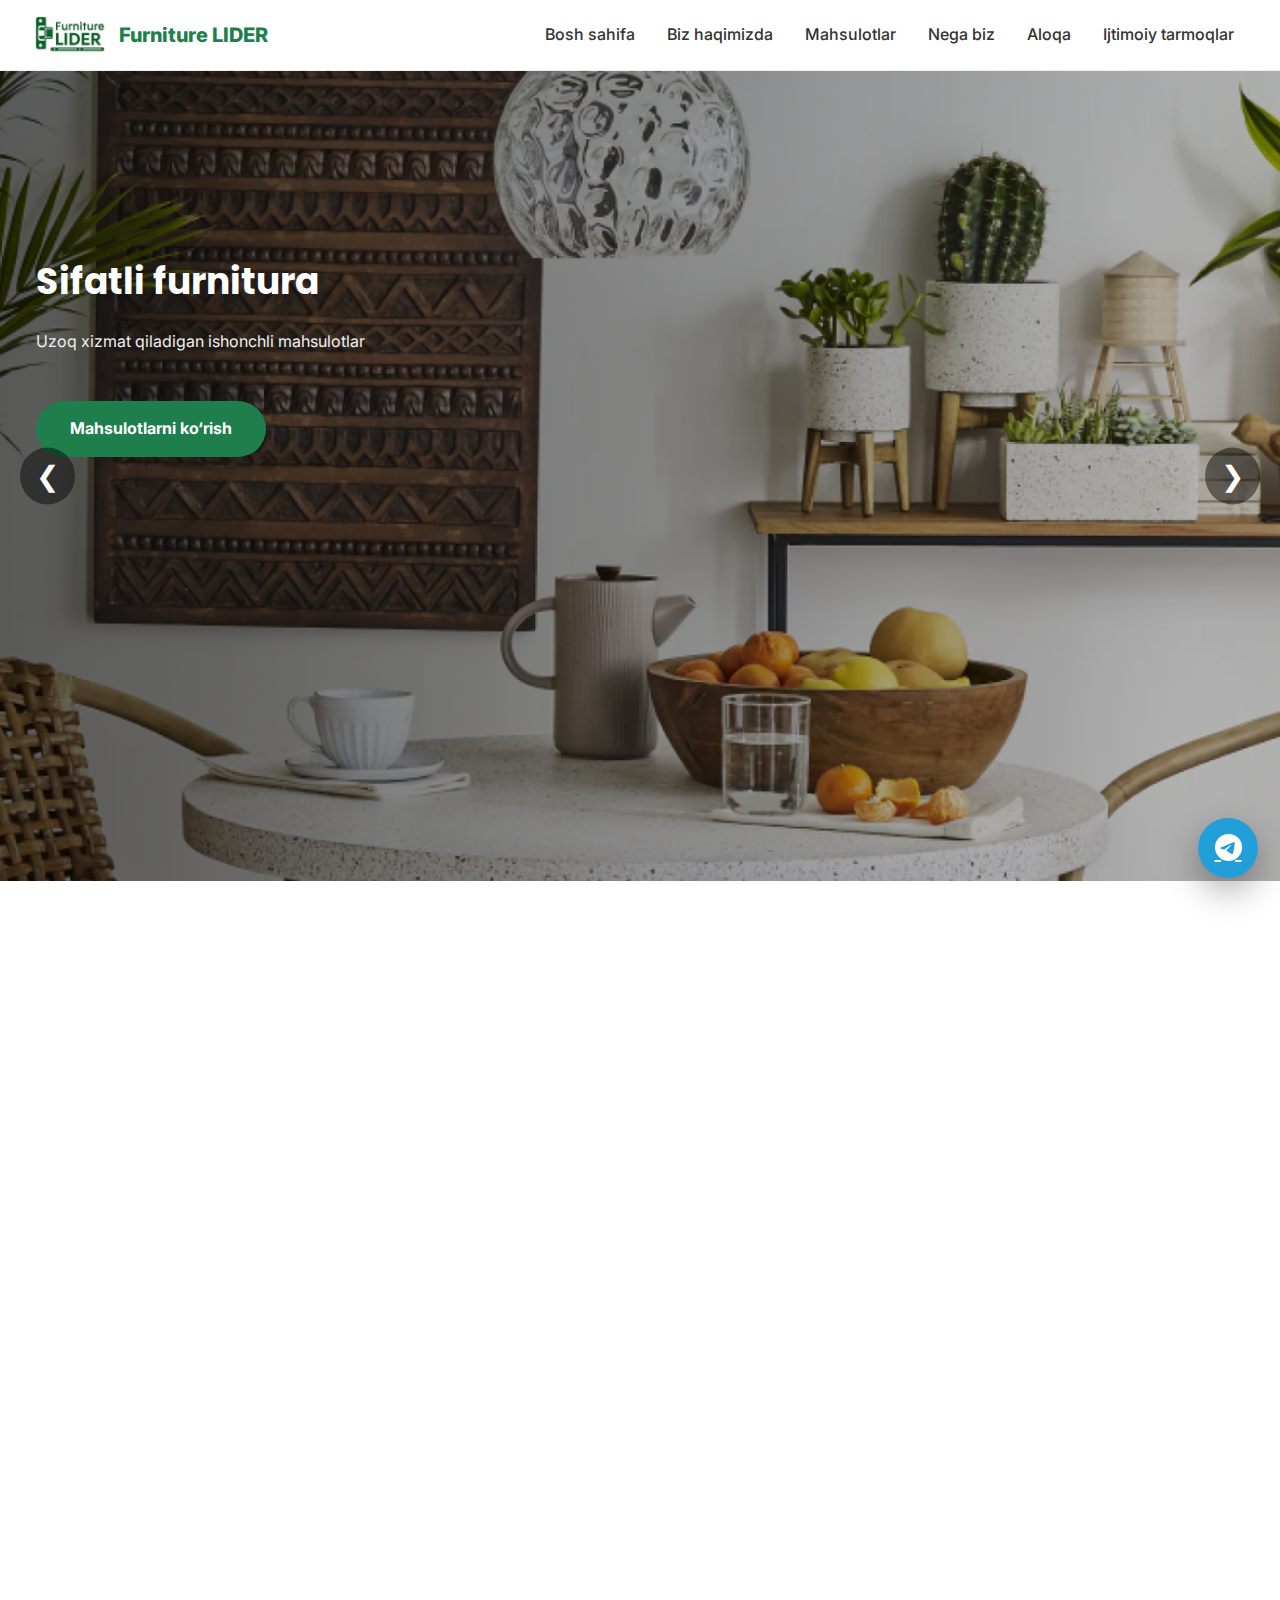
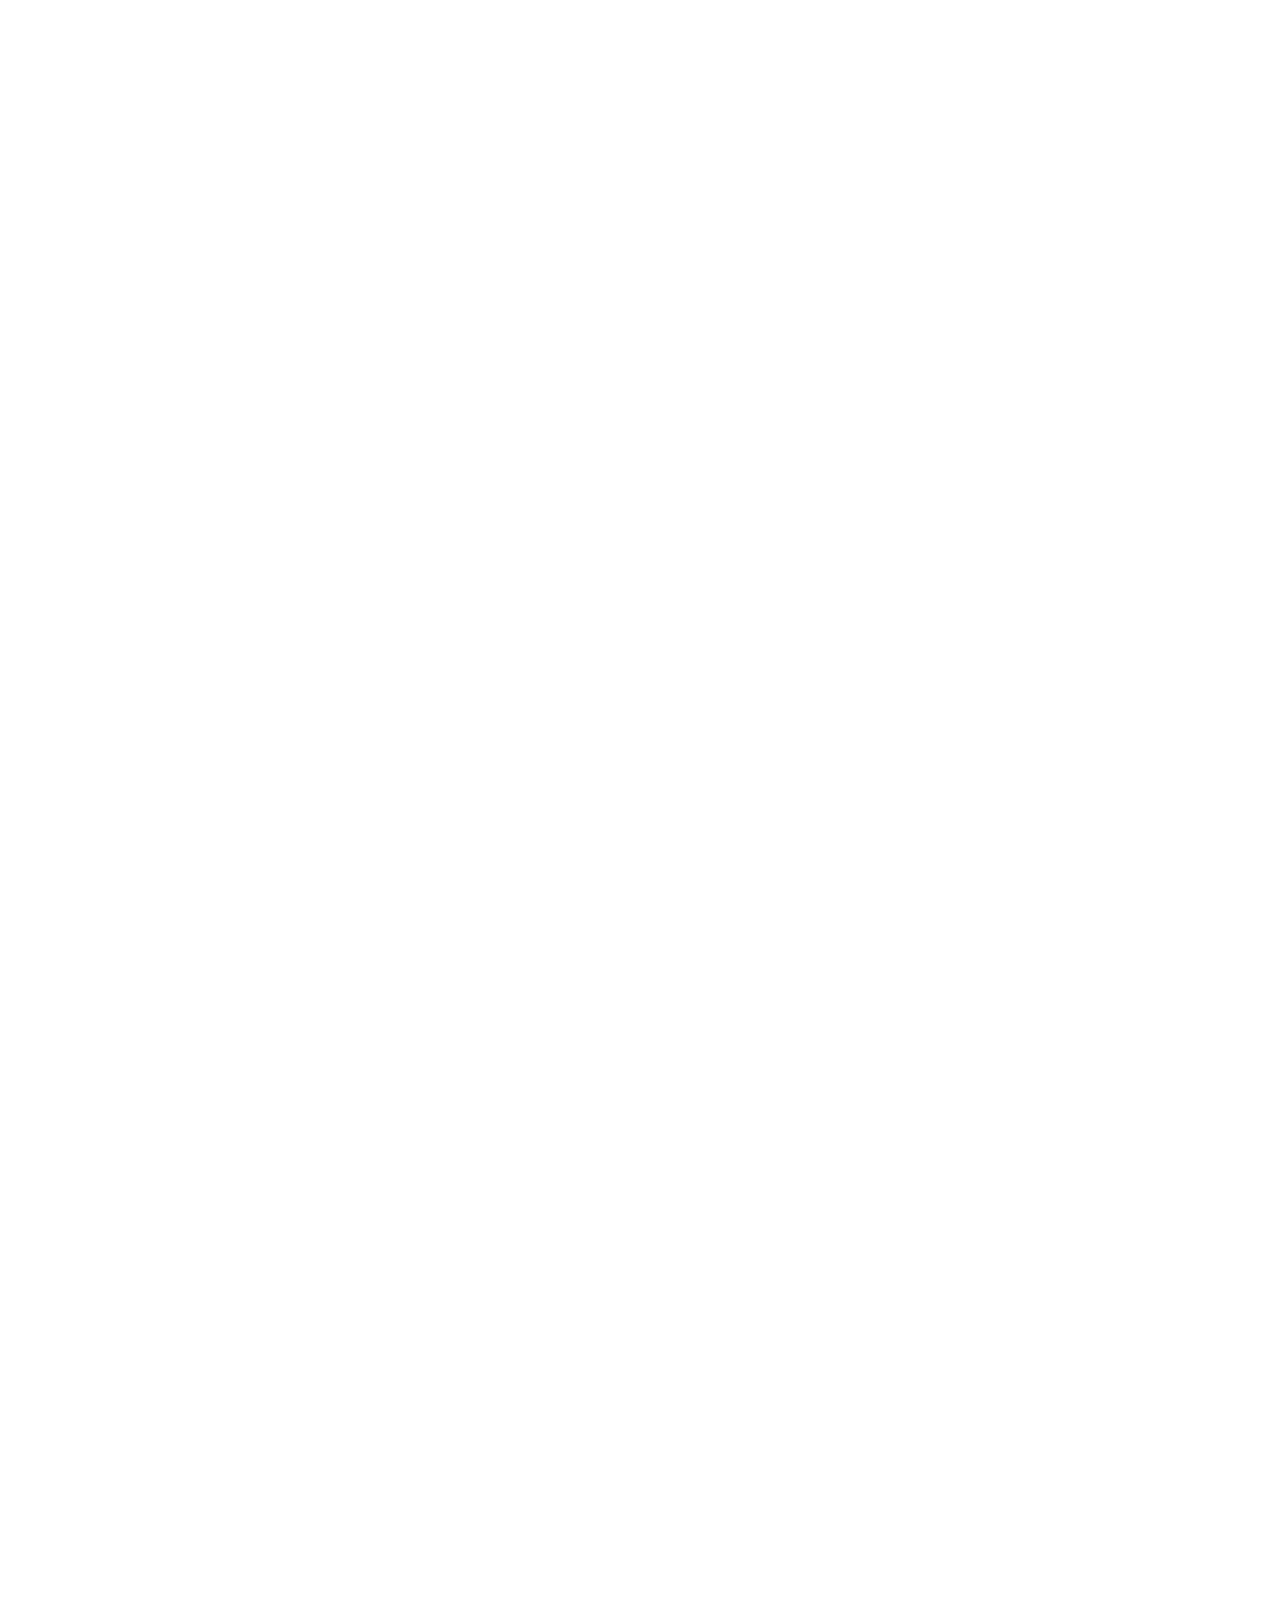
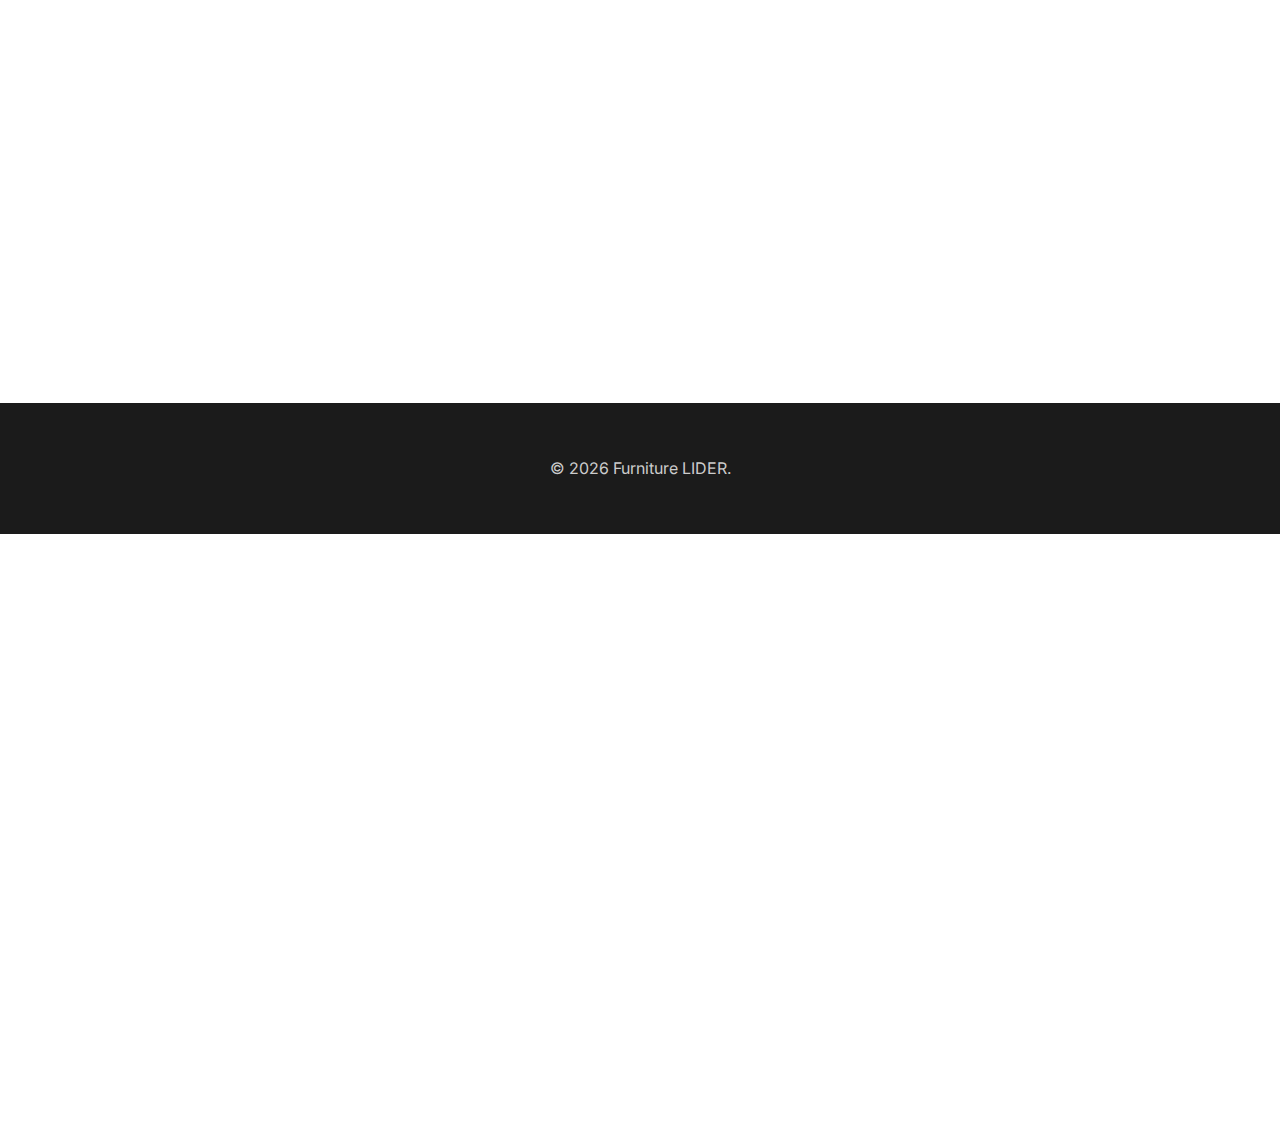
<file: index.html>
<!DOCTYPE html>
<html lang="uz">
<head>
  <meta charset="UTF-8">
  <meta name="viewport" content="width=device-width, initial-scale=1.0">

  <title>Furniture LIDER — mebel furnitura va aksessuarlar Toshkentda</title>

  <!-- SEO -->
  <meta name="description" content="Furniture LIDER — mebel furnitura va aksessuarlar. Sharnirlar, relslar, mexanizmlar. Toshkent va Andijon bo‘yicha yetkazib berish.">
  <meta name="robots" content="index, follow">

  <!-- Open Graph -->
  <meta property="og:title" content="Furniture LIDER — mebel furnitura">
  <meta property="og:description" content="Mebel ustalari uchun ishonchli furnitura mahsulotlari.">
  <meta property="og:type" content="website">
  <meta property="og:url" content="https://furniturelider.github.io/lider/">
  <meta property="og:image" content="images/hero.jpg">

  <!-- Fonts -->
  <link href="https://fonts.googleapis.com/css2?family=Inter:wght@400;500;600&family=Poppins:wght@600;700&display=swap" rel="stylesheet">

  <!-- Icons -->
  <link rel="stylesheet" href="https://cdnjs.cloudflare.com/ajax/libs/font-awesome/6.5.0/css/all.min.css">

  <link rel="stylesheet" href="style.css">
</head>
<body>

<!-- ===== HEADER ===== -->
<header class="topbar">
  <div class="logo">
    <img src="images/logo/logo.jpg" alt="Furniture LIDER logo">
    <span>Furniture LIDER</span>
  </div>

  <nav class="nav" id="nav">
    <a href="#home">Bosh sahifa</a>
    <a href="#about">Biz haqimizda</a>
    <a href="#products">Mahsulotlar</a>
    <a href="#why">Nega biz</a>
    <a href="#contact">Aloqa</a>
    <a href="#social">Ijtimoiy tarmoqlar</a>
  </nav>

  <div class="burger" id="burger">
    <span></span><span></span><span></span>
  </div>
</header>

<!-- ===== HERO (SLIDER) ===== -->
<section class="hero">
  <div class="hero-slider">

    <div class="hero-slide active" style="background-image:url('images/hero1.webp')">
      <div class="hero-overlay"></div>
      <div class="container hero-box fade">
        <h1>Sifatli furnitura</h1>
        <p>Uzoq xizmat qiladigan ishonchli mahsulotlar</p>
        <a href="#products" class="btn">Mahsulotlarni ko‘rish</a>
      </div>
    </div>

    <div class="hero-slide" style="background-image:url('images/hero2.webp')">
      <div class="hero-overlay"></div>
      <div class="container hero-box fade">
        <h1>Tez yetkazib berish</h1>
        <p>Toshkent va Andijon bo‘yicha tezkor xizmat</p>
        <a href="#products" class="btn">Mahsulotlarni ko‘rish</a>
      </div>
    </div>

    <div class="hero-slide" style="background-image:url('images/hero3.webp')">
      <div class="hero-overlay"></div>
      <div class="container hero-box fade">
        <h1>Ishonchli hamkor</h1>
        <p>Ustalar va do‘konlar tanlovi</p>
        <a href="#products" class="btn">Mahsulotlarni ko‘rish</a>
      </div>
    </div>

    <div class="hero-slide" style="background-image:url('images/hero4.webp')">
      <div class="hero-overlay"></div>
      <div class="container hero-box fade">
        <h1>Doimiy aloqa</h1>
        <p>Telegram orqali tezkor maslahat</p>
        <a href="#products" class="btn">Mahsulotlarni ko‘rish</a>
      </div>
    </div>

    <button class="hero-arrow prev">&#10094;</button>
    <button class="hero-arrow next">&#10095;</button>

  </div>
</section>


<!-- ===== TRUST STRIP ===== -->
<section class="trust-strip fade">
  <div>✔ 10+ yil tajriba</div>
  <div>✔ Ustalar tavsiya qiladi</div>
  <div>✔ Tez yetkazib berish</div>
  <div>✔ Arzon narxlar</div>
</section>

<!-- ===== ABOUT ===== -->
<section id="about" class="section fade">
  <h2>Biz haqimizda</h2>
  <p>
    <strong>Furniture LIDER</strong> — Furniture lider- barcha turdagi mebel homashyolari, turli jihozlar, orginal tovarlar
    yetkazib beruvchi yirik markaz hisoblanadi. 15 yillik tajribaga tayangan holatda, mijozlar ehtiyojini hisobga olgan
    holatda tovarlar yigiladi va egalariga topshiriladi. Xitoy, Turkiya va O‘zbekistonda ishlab chiqarilgan ehtiyot 
    qismlarni katta hajm va ulgurchi savdo asosida mijozlar bilan hamkorlik qiladi.Tovarlar to‘g‘ridan-to‘g‘ri bizning markazga
    kelganligi sababli, mijozlar eng arzon narxlarda xarid qilishi mumkin. Sizlarni do‘konimizda ko‘rishdan mamnunmiz 
  </p>
</section>

<!-- ===== PRODUCTS ===== -->
<section id="products" class="section light fade">
  <h2>Mahsulot yo‘nalishlari</h2>
  <p>Quyidagi furnitura turlari doimiy mavjud:</p>

  <div class="cards">
    <div class="card">Ruchkalar va dekorlar</div>
    <div class="card">Sharnirlar (oddiy va soft)</div>
    <div class="card">Relslar va yo‘naltirgichlar</div>
    <div class="card">Roliklar va g‘ildiraklar</div>
    <div class="card">Qulf va kalit tizimlari</div>
  </div>
</section>

<!-- ===== WHY US ===== -->
<section id="why" class="section fade">
  <h2>Nega aynan Furniture LIDER?</h2>

  <div class="cards why-cards">
    <div class="card">
      <h3>🔧 Sifat</h3>
      <p>Arzon, sifatsiz furnitura yo‘q. Faqat tekshirilgan mahsulotlar.</p>
    </div>
    <div class="card">
      <h3>🤝 Ishonch</h3>
      <p>Doimiy ustalar va do‘konlar bilan uzoq muddatli hamkorlik.</p>
    </div>
    <div class="card">
      <h3>💬 Aloqa</h3>
      <p>Telegram orqali tezkor javob va bepul maslahat.</p>
    </div>
  </div>
</section>

<!-- ===== PROCESS ===== -->
<section class="section light fade">
  <h2>Qanday ishlaymiz?</h2>

  <div class="cards process-cards">
    <div class="card">1️⃣ Siz bilan bog'lanamiz</div>
    <div class="card">2️⃣ Maslahat beramiz</div>
    <div class="card">3️⃣ Mahsulot tanlanadi</div>
    <div class="card">4️⃣ Yetkazib beriladi</div>
  </div>
</section>

<!-- ===== CONTACT ===== -->
<section id="contact" class="contact-section fade">
  <h2>Biz bilan bog‘laning</h2>

  <div class="contact-grid">
    <div class="contact-card">
      <i class="fas fa-phone"></i>
      <p>+998 97 999 22 20</p>
      <p>+998 33 710 22 20</p>
    </div>

    <div class="contact-card">
      <i class="fab fa-telegram"></i>
      <p>telegram admin</p>
      <a href="https://t.me/abb_710" class="contact-btn">Telegram’da yozish</a>
    </div>

    <div class="contact-card">
      <i class="fas fa-clock"></i>
      <p>Har kuni</p>
      <p>08:00 – 20:00</p>
    </div>
  </div>
</section>

<footer class="footer">
  <p>© 2026 Furniture LIDER.</p>
</footer>

<a href="https://t.me/furniture_lider" class="telegram-sticky">
  <i class="fab fa-telegram"></i>
</a>

<!-- ===== SOCIAL MEDIA ===== -->
<section id="social" class="section light fade">
  <h2>Bizni ijtimoiy tarmoqlarda kuzating</h2>
  <p>Yangiliklar, mahsulotlar va maslahatlar — bizning sahifalarimizda</p>

  <div class="social-grid">
    <a href="https://t.me/furniture_lider" target="_blank"
       class="social-card telegram">
      <i class="fab fa-telegram"></i>
      <span>Telegram</span>
    </a>

    <a href="https://instagram.com/furniture_lider" target="_blank"
       class="social-card instagram">
      <i class="fab fa-instagram"></i>
      <span>Instagram</span>
    </a>

    <a href="https://facebook.com/" target="_blank"
       class="social-card facebook">
      <i class="fab fa-facebook"></i>
      <span>Facebook</span>
    </a>

    <a href="https://wa.me/998979992220" target="_blank"
       class="social-card whatsapp">
      <i class="fab fa-whatsapp"></i>
      <span>WhatsApp</span>
    </a>
  </div>
</section>

<!-- ===== JS ===== -->
<script>
  const burger = document.getElementById('burger');
  const nav = document.getElementById('nav');

  burger.addEventListener('click', () => {
    nav.classList.toggle('open');
    burger.classList.toggle('active');
  });

  document.querySelectorAll('.nav a').forEach(link => {
    link.addEventListener('click', () => {
      nav.classList.remove('open');
      burger.classList.remove('active');
    });
  });

  const observer = new IntersectionObserver(entries => {
    entries.forEach(entry => {
      if (entry.isIntersecting) {
        entry.target.classList.add('show');
      }
    });
  }, { threshold: 0.15 });

  document.querySelectorAll('.fade').forEach(el => observer.observe(el));

  /* ===== HERO SLIDER JS ===== */
  const slides = document.querySelectorAll('.hero-slide');
  const next = document.querySelector('.hero-arrow.next');
  const prev = document.querySelector('.hero-arrow.prev');
  let index = 0;

  function showSlide(i) {
    slides.forEach(slide => slide.classList.remove('active'));
    slides[i].classList.add('active');
  }

  next.addEventListener('click', () => {
    index = (index + 1) % slides.length;
    showSlide(index);
  });

  prev.addEventListener('click', () => {
    index = (index - 1 + slides.length) % slides.length;
    showSlide(index);
  });
</script>

</body>
</html>
</file>
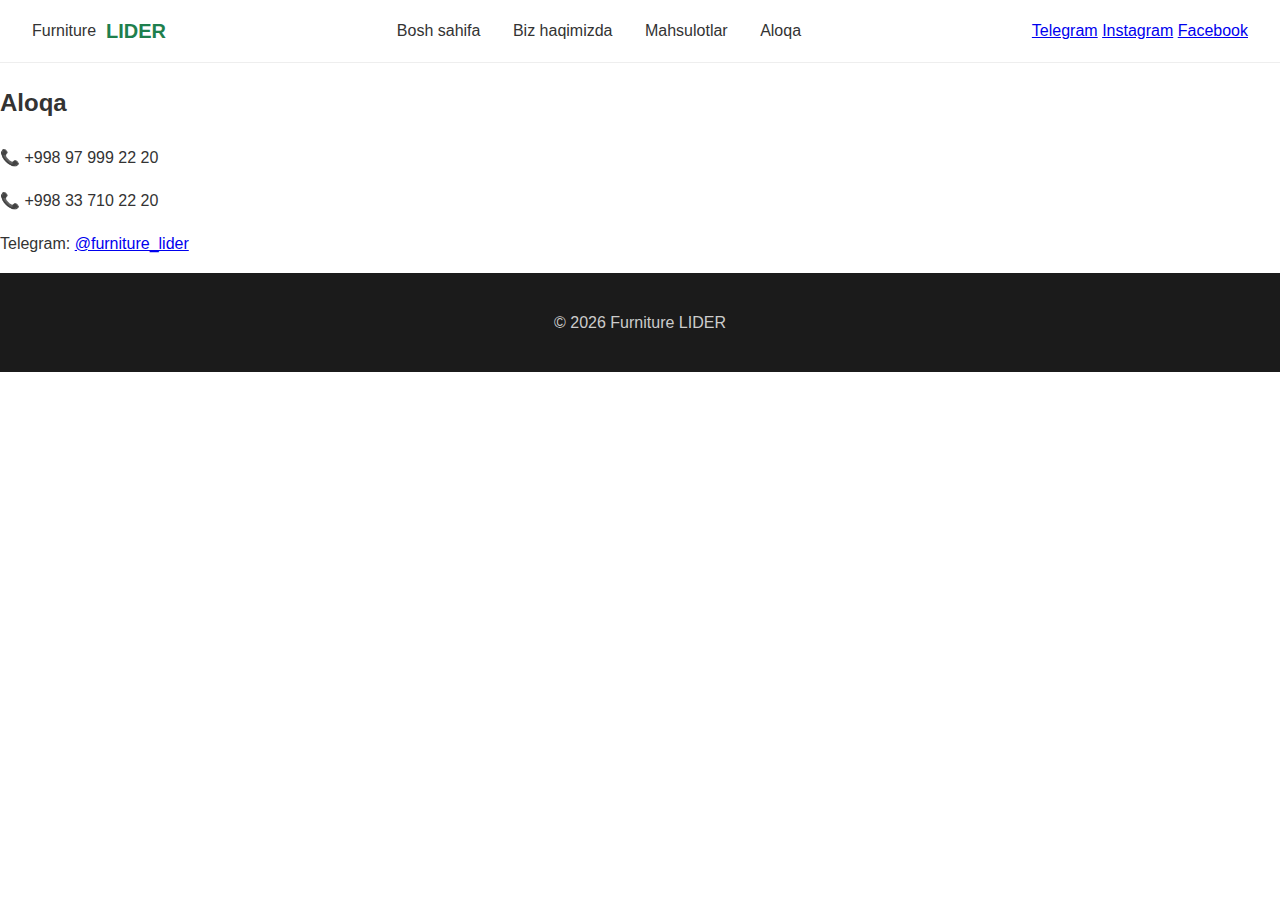
<file: contact.html>
<!DOCTYPE html>
<html lang="uz">
<head>
  <meta charset="UTF-8">
  <title>Aloqa — Furniture LIDER</title>
  <link rel="stylesheet" href="style.css">
</head>
<body>

<!-- HEADER -->
 <header class="topbar">
  <div class="logo">Furniture <span>LIDER</span></div>

  <nav class="nav">
    <a href="index.html">Bosh sahifa</a>
    <a href="about.html">Biz haqimizda</a>
    <a href="products.html">Mahsulotlar</a>
    <a href="contact.html">Aloqa</a>
  </nav>

  <div class="social">
    <a href="https://t.me/furniture_lider" target="_blank">Telegram</a>
    <a href="#">Instagram</a>
    <a href="#">Facebook</a>
  </div>
</header>


<section>
  <h2 class="section-title">Aloqa</h2>
  <div class="contact-box">
    <p>📞 +998 97 999 22 20</p>
    <p>📞 +998 33 710 22 20</p>
    <p>Telegram: <a href="https://t.me/furniture_lider">@furniture_lider</a></p>
  </div>
</section>

<footer class="footer">© 2026 Furniture LIDER</footer>
</body>
</html>
</file>
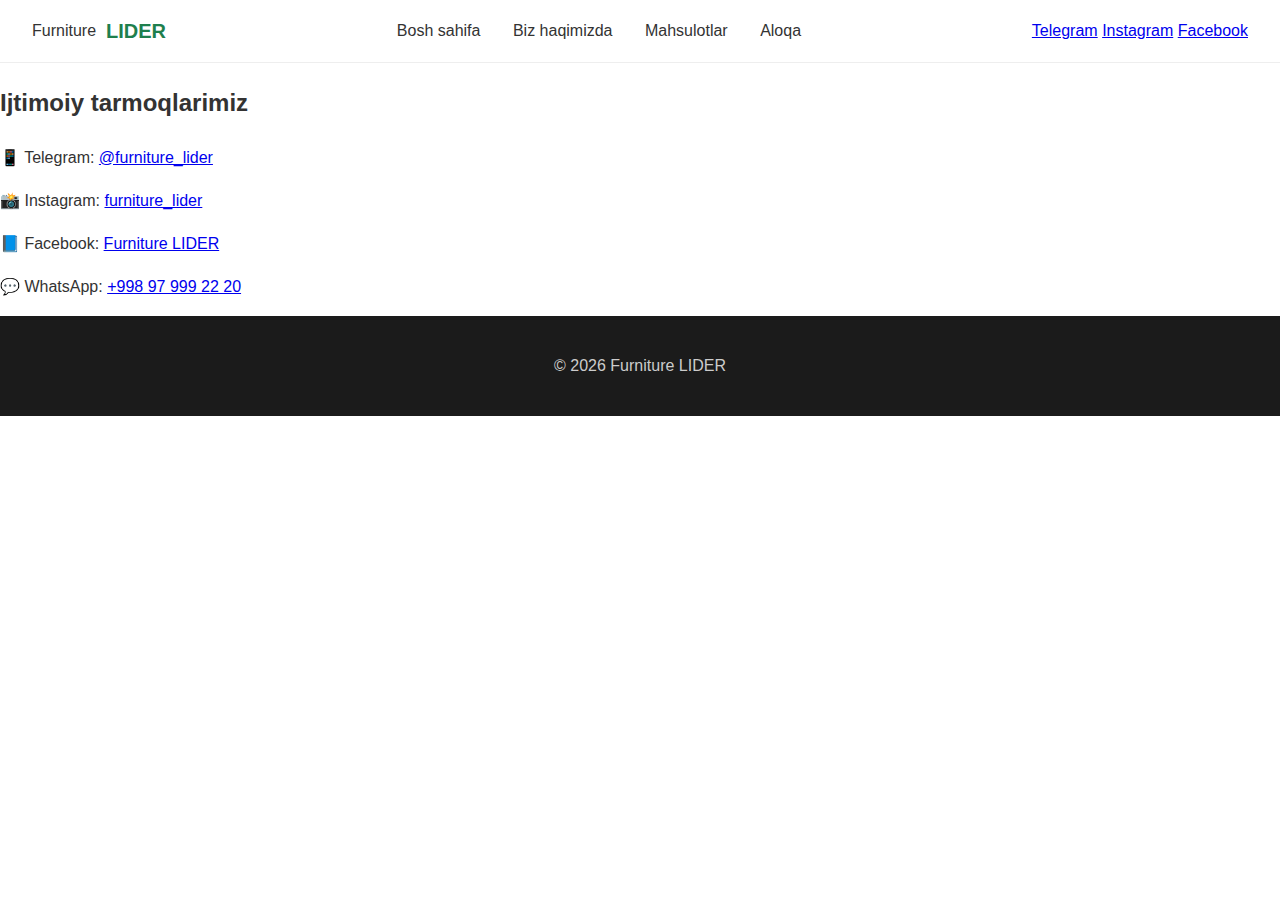
<file: socialmedia.html>
<!DOCTYPE html>
<html lang="uz">
<head>
  <meta charset="UTF-8">
  <title>Ijtimoiy tarmoqlar — Furniture LIDER</title>
  <link rel="stylesheet" href="style.css">
</head>
<body>

<!-- HEADER -->
<header class="topbar">
  <div class="logo">Furniture <span>LIDER</span></div>

  <nav class="nav">
    <a href="index.html">Bosh sahifa</a>
    <a href="about.html">Biz haqimizda</a>
    <a href="products.html">Mahsulotlar</a>
    <a href="contact.html">Aloqa</a>
  </nav>

  <div class="social">
    <a href="https://t.me/furniture_lider" target="_blank">Telegram</a>
    <a href="#">Instagram</a>
    <a href="#">Facebook</a>
  </div>
</header>

<!-- SOCIAL MEDIA SECTION -->
<section>
  <h2 class="section-title">Ijtimoiy tarmoqlarimiz</h2>

  <div class="contact-box">
    <p>📱 Telegram: 
      <a href="https://t.me/furniture_lider" target="_blank">
        @furniture_lider
      </a>
    </p>

    <p>📸 Instagram: 
      <a href="https://instagram.com/" target="_blank">
        furniture_lider
      </a>
    </p>

    <p>📘 Facebook: 
      <a href="https://facebook.com/" target="_blank">
        Furniture LIDER
      </a>
    </p>

    <p>💬 WhatsApp: 
      <a href="https://wa.me/998979992220" target="_blank">
        +998 97 999 22 20
      </a>
    </p>
  </div>
</section>

<footer class="footer">© 2026 Furniture LIDER</footer>

</body>
</html>
</file>
<file: style.css>
/* ================= ROOT ================= */
:root {
  --green: #1e7f4d;
  --green-dark: #16613b;
  --text: #333;
  --muted: #666;
  --bg: #ffffff;
  --light: #f5f9f7;
  --shadow: 0 12px 30px rgba(0,0,0,0.08);
}

* {
  box-sizing: border-box;
}

html {
  scroll-behavior: smooth;
}

body {
  margin: 0;
  font-family: "Inter", "Segoe UI", Arial, sans-serif;
  background: var(--bg);
  color: var(--text);
  line-height: 1.7;
}

/* ================= HEADER ================= */
.topbar {
  position: sticky;
  top: 0;
  z-index: 1000;
  background: #fff;
  display: flex;
  align-items: center;
  justify-content: space-between;
  padding: 14px 32px;
  border-bottom: 1px solid #eee;
}

.logo {
  display: flex;
  align-items: center;
  gap: 10px;
}

.logo img {
  height: 42px;
}

.logo span {
  font-size: 20px;
  font-weight: 800;
  color: var(--green);
}

/* NAV */
.nav a {
  margin: 0 14px;
  text-decoration: none;
  color: var(--text);
  font-weight: 500;
  position: relative;
}

.nav a::after {
  content: "";
  position: absolute;
  left: 0;
  bottom: -5px;
  width: 0;
  height: 2px;
  background: var(--green);
  transition: 0.3s;
}

.nav a:hover::after {
  width: 100%;
}

/* BURGER */
.burger {
  display: none;
  flex-direction: column;
  gap: 5px;
  cursor: pointer;
}

.burger span {
  width: 26px;
  height: 3px;
  background: var(--green);
  transition: 0.3s;
}

.burger.active span:nth-child(1) {
  transform: rotate(45deg) translate(6px, 6px);
}
.burger.active span:nth-child(2) {
  opacity: 0;
}
.burger.active span:nth-child(3) {
  transform: rotate(-45deg) translate(6px, -6px);
}

/* ================= HERO SLIDER ================= */
.hero {
  position: relative;
  height: 90vh;
  overflow: hidden;
}

.hero-slider {
  position: relative;
  height: 100%;
}

.hero-slide {
  position: absolute;
  inset: 0;
  background-size: cover;
  background-position: center;
  opacity: 0;
  transition: opacity 0.6s ease;
}

.hero-slide.active {
  opacity: 1;
  z-index: 1;
}

/* ===== HERO GRADIENT OVERLAY (YANGI) ===== */
.hero-slide::before {
  content: "";
  position: absolute;
  inset: 0;
  background: linear-gradient(
    to right,
    rgba(0,0,0,0.6),
    rgba(0,0,0,0.25)
  );
  z-index: 1;
}

/* ===== HERO BOX (OQ FON OLIB TASHLANDI) ===== */
.hero-box {
  position: relative;
  z-index: 2;
  margin-top: 120px;
  max-width: 520px;
  background: none;
  padding: 36px;
}

.hero-box h1 {
  font-family: Poppins, sans-serif;
  font-size: 36px;
  margin-bottom: 12px;
  color: #fff;
}

.hero-box p {
  color: #eee;
}

/* HERO ARROWS */
.hero-arrow {
  position: absolute;
  top: 50%;
  transform: translateY(-50%);
  background: rgba(0,0,0,0.45);
  border: none;
  color: #fff;
  font-size: 28px;
  padding: 12px 16px;
  cursor: pointer;
  z-index: 5;
  border-radius: 50%;
  transition: 0.3s;
}

.hero-arrow.prev { left: 20px; }
.hero-arrow.next { right: 20px; }

.hero-arrow:hover {
  background: rgba(0,0,0,0.7);
}

/* ================= BUTTON ================= */
.btn {
  display: inline-block;
  margin-top: 30px;
  padding: 14px 34px;
  background: var(--green);
  color: #fff;
  text-decoration: none;
  font-weight: 700;
  border-radius: 30px;
  transition: 0.3s ease;
}

.btn:hover {
  transform: translateY(-4px);
  box-shadow: 0 14px 32px rgba(0,0,0,0.25);
}

/* ================= TRUST STRIP ================= */
.trust-strip {
  background: var(--green);
  color: #fff;
  display: grid;
  grid-template-columns: repeat(auto-fit, minmax(180px,1fr));
  text-align: center;
  padding: 26px 20px;
  font-weight: 600;
}

/* ================= SECTIONS ================= */
.section {
  padding: 100px 20px;
  text-align: center;
}

.section.light {
  background: var(--light);
}

.section h2 {
  font-family: "Poppins", sans-serif;
  font-size: 38px;
  margin-bottom: 20px;
}

.section p {
  max-width: 760px;
  margin: 0 auto 30px;
  color: var(--muted);
}

/* ================= FEATURES ================= */
.features {
  list-style: none;
  padding: 0;
}

.features li {
  font-size: 18px;
  margin: 10px 0;
}

/* ================= CARDS ================= */
.cards {
  display: grid;
  grid-template-columns: repeat(auto-fit, minmax(230px, 1fr));
  gap: 28px;
  max-width: 1100px;
  margin: 40px auto 0;
}

.card {
  background: #fff;
  padding: 36px 24px;
  border-radius: 20px;
  box-shadow: var(--shadow);
  transition: 0.4s ease;
}

.card:hover {
  transform: translateY(-12px);
  box-shadow: 0 22px 48px rgba(0,0,0,0.18);
}

/* ================= SOCIAL MEDIA ================= */
.social-grid {
  display: grid;
  grid-template-columns: repeat(auto-fit, minmax(180px, 1fr));
  gap: 26px;
  max-width: 900px;
  margin: 50px auto 0;
}

.social-card {
  background: #fff;
  padding: 36px 20px;
  border-radius: 22px;
  box-shadow: var(--shadow);
  text-decoration: none;
  color: var(--text);
  display: flex;
  flex-direction: column;
  align-items: center;
  gap: 10px;
  font-weight: 700;
  transition: 0.35s;
}

.social-card i {
  font-size: 36px;
}

.social-card.telegram { color: #229ed9; }
.social-card.instagram { color: #e1306c; }
.social-card.facebook { color: #1877f2; }
.social-card.whatsapp { color: #25d366; }

.social-card:hover {
  transform: translateY(-10px);
  box-shadow: 0 22px 46px rgba(0,0,0,0.18);
}

/* ================= CONTACT ================= */
.contact-section {
  padding: 100px 20px;
}

.contact-grid {
  display: grid;
  grid-template-columns: repeat(auto-fit, minmax(240px,1fr));
  gap: 30px;
  max-width: 960px;
  margin: auto;
}

.contact-card {
  background: #fff;
  padding: 40px 24px;
  border-radius: 22px;
  box-shadow: var(--shadow);
  transition: 0.35s;
}

.contact-card i {
  font-size: 36px;
  color: var(--green);
  margin-bottom: 12px;
}

.contact-card:hover {
  transform: translateY(-10px);
}

.contact-btn {
  display: inline-block;
  margin-top: 12px;
  padding: 10px 24px;
  background: var(--green);
  color: #fff;
  border-radius: 30px;
  font-weight: 700;
  text-decoration: none;
}

/* ================= FOOTER ================= */
.footer {
  background: #1b1b1b;
  color: #ccc;
  text-align: center;
  padding: 36px 20px;
}

/* ================= STICKY TELEGRAM ================= */
.telegram-sticky {
  position: fixed;
  right: 22px;
  bottom: 22px;
  width: 60px;
  height: 60px;
  background: #229ed9;
  color: #fff;
  border-radius: 50%;
  display: flex;
  align-items: center;
  justify-content: center;
  font-size: 28px;
  box-shadow: 0 14px 34px rgba(0,0,0,0.3);
  z-index: 999;
  transition: 0.3s;
}

.telegram-sticky:hover {
  transform: scale(1.1);
}

/* ================= SCROLL ANIMATION ================= */
.fade {
  opacity: 0;
  transform: translateY(50px);
  transition: 0.9s ease;
}

.fade.show {
  opacity: 1;
  transform: translateY(0);
}

/* ================= MOBILE ================= */
@media (max-width: 768px) {
  .burger {
    display: flex;
  }

  .nav {
    position: absolute;
    top: 70px;
    left: 0;
    width: 100%;
    background: #fff;
    display: none;
    flex-direction: column;
    text-align: center;
    padding: 20px 0;
    border-bottom: 1px solid #eee;
  }

  .nav.open {
    display: flex;
  }

  .nav a {
    margin: 12px 0;
    font-size: 18px;
  }

  .hero-box {
    margin-top: 80px;
    padding: 28px;
  }

  .hero-box h1 {
    font-size: 28px;
  }

  /* MOBILDA STRELKA YO‘Q */
  .hero-arrow {
    display: none;
  }
}
</file>
